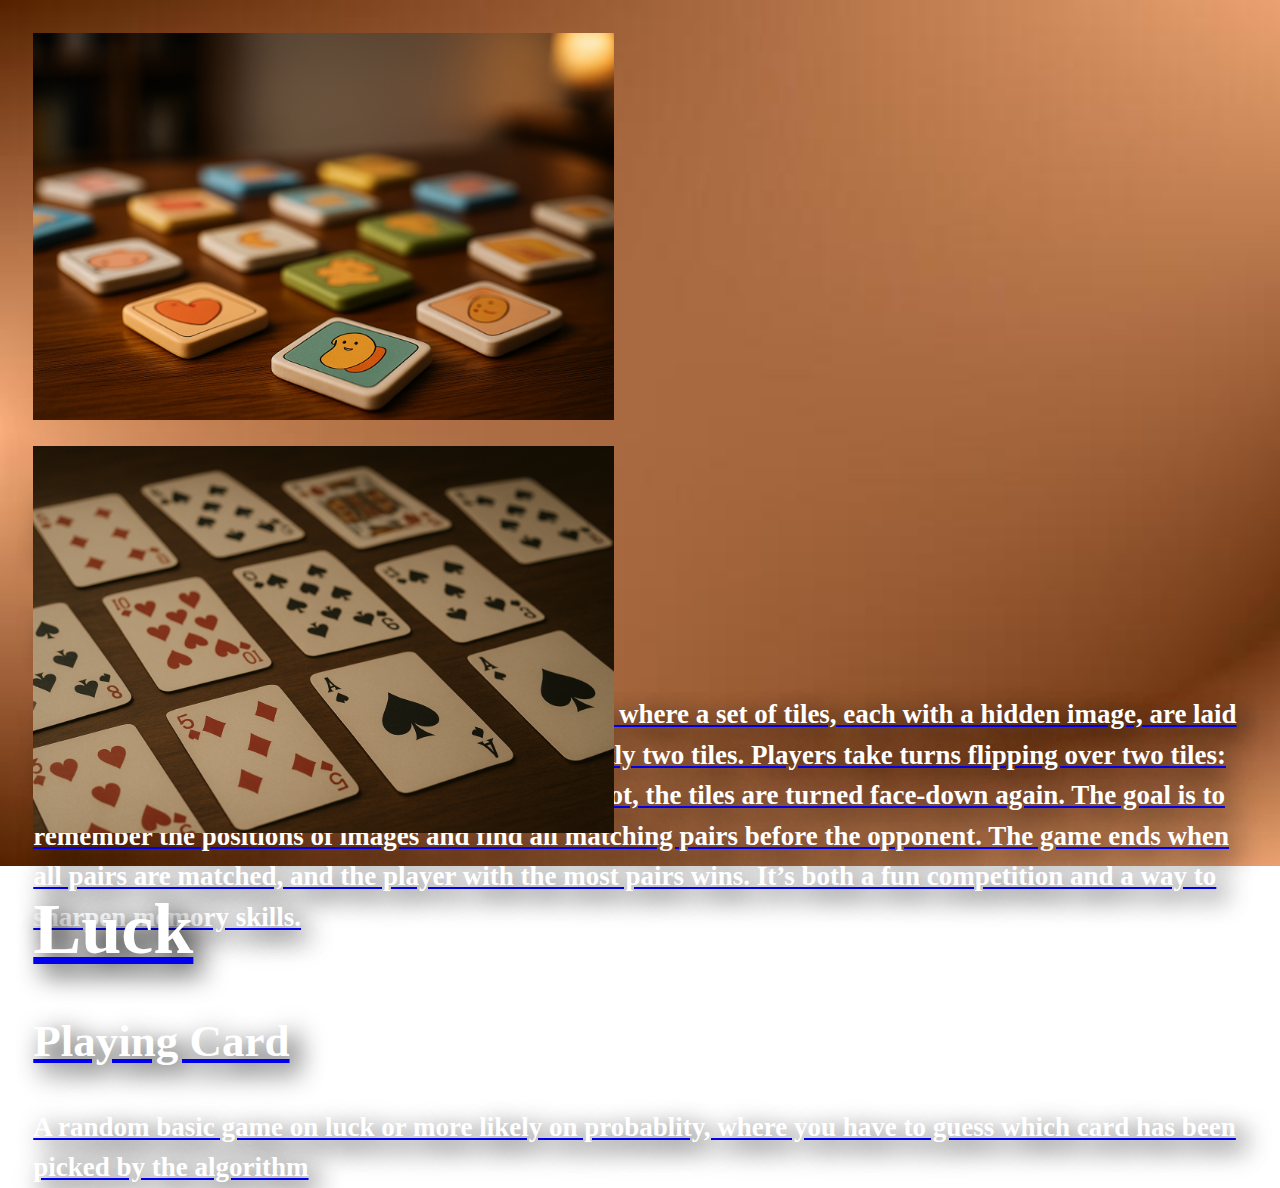
<file: Index.html>
<!doctype html>
<html lang="en">

<head>
    <meta charset="utf-8">
    <meta name="viewport" content="width=device-width, initial-scale=1">
    <title>Bootstrap demo</title>
    <style>

        body{
            background-repeat: no-repeat;
            background-size: cover;
        }

        .fc {
            padding-top: 2%;
            padding-bottom: 2%;
            padding-left: 2%;
            padding-right: 2%;
        }

        .lc {
            padding-bottom: 2%;
            padding-left: 2%;
            padding-right: 2%;
        }

        .a {
            color: white;
            text-shadow: 1vh 1vh 3vh black;
            line-height: 4.5vh;
        }

        .fcard:hover {
            border: none;
            box-shadow: 0vh 0vh 3vh 3vh rgba(0, 0, 0, 0.575);
        }

        .fcard {
            object-fit: fill;
            height: 43vh;
        }
    </style>
    <link href="https://cdn.jsdelivr.net/npm/bootstrap@5.3.7/dist/css/bootstrap.min.css" rel="stylesheet"
        integrity="sha384-LN+7fdVzj6u52u30Kp6M/trliBMCMKTyK833zpbD+pXdCLuTusPj697FH4R/5mcr" crossorigin="anonymous">
</head>

<body background="indexbg.jpg">

    <div class="contain">
        <div class="fc">
            <a href="Memory.html">
                <div class=" fcard card text-bg-dark">
                    <!-- <video src="https://videos.openai.com/vg-assets/assets%2Ftask_01jz3fjs76fhwv9rqp68evm840%2Ftask_01jz3fjs76fhwv9rqp68evm840_genid_954b7423-0a89-4ea3-96c9-367d568b5aaa_25_07_01_17_12_337728%2Fvideos%2F00000_361411363%2Fld.mp4?st=2025-08-18T09%3A11%3A14Z&se=2025-08-24T10%3A11%3A14Z&sks=b&skt=2025-08-18T09%3A11%3A14Z&ske=2025-08-24T10%3A11%3A14Z&sktid=a48cca56-e6da-484e-a814-9c849652bcb3&skoid=8ebb0df1-a278-4e2e-9c20-f2d373479b3a&skv=2019-02-02&sv=2018-11-09&sr=b&sp=r&spr=https%2Chttp&sig=X0JwfFIKyBmgjFIr%2BYXhV1%2FCnWW29ttmzeJq9Kp%2F8TQ%3D&az=oaivgprodscus" autoplay loop class="card-img fcard" >
                    </video> -->
                    <img src="tcard.png" class="card-img fcard" alt="...">
                    <div class="card-img-overlay">
                        <b>
                            <p class="a" style="font-size: 8vh;"> Memory </p>
                            <p class="a" style="font-size: 5vh;"> Tile Flip </p>
                            <p class="card-text a" style="font-size: 3vh;"> The memory tile flip game is a matching
                                challenge where a set of
                                tiles, each with a hidden image, are laid face-down in a grid. Every image appears on
                                exactly two tiles. Players take turns flipping over two tiles: if the images match, the
                                player keeps the pair; if not, the tiles are turned face-down again. The goal is to
                                remember the positions of images and find all matching pairs before the opponent. The
                                game ends when all pairs are matched, and the player with the most pairs wins. It’s both
                                a fun competition and a way to sharpen memory skills. </p>
                        </b>
                    </div>
            </a>
        </div>
    </div>

    <div class="contain">
        <div class="lc">
            <a href="Luck.html">
                <div class=" fcard card text-bg-dark">
                    <img src="pcard.png" class="card-img fcard" alt="...">
                    <div class="card-img-overlay">
                        <b>
                            <p class="a" style="font-size: 8vh;"> Luck </p>
                            <p class="a" style="font-size: 5vh;"> Playing Card </p>
                            <p class="card-text a" style="font-size: 3vh;"> A random basic game on luck or more
                                likely on probablity, where you have to guess which card has been picked by the algorithm </p>
                        </b>
                    </div>
            </a>
        </div>
    </div>

    <script src="https://cdn.jsdelivr.net/npm/bootstrap@5.3.7/dist/js/bootstrap.bundle.min.js"
        integrity="sha384-ndDqU0Gzau9qJ1lfW4pNLlhNTkCfHzAVBReH9diLvGRem5+R9g2FzA8ZGN954O5Q"
        crossorigin="anonymous"></script>
</body>

</html>
</file>
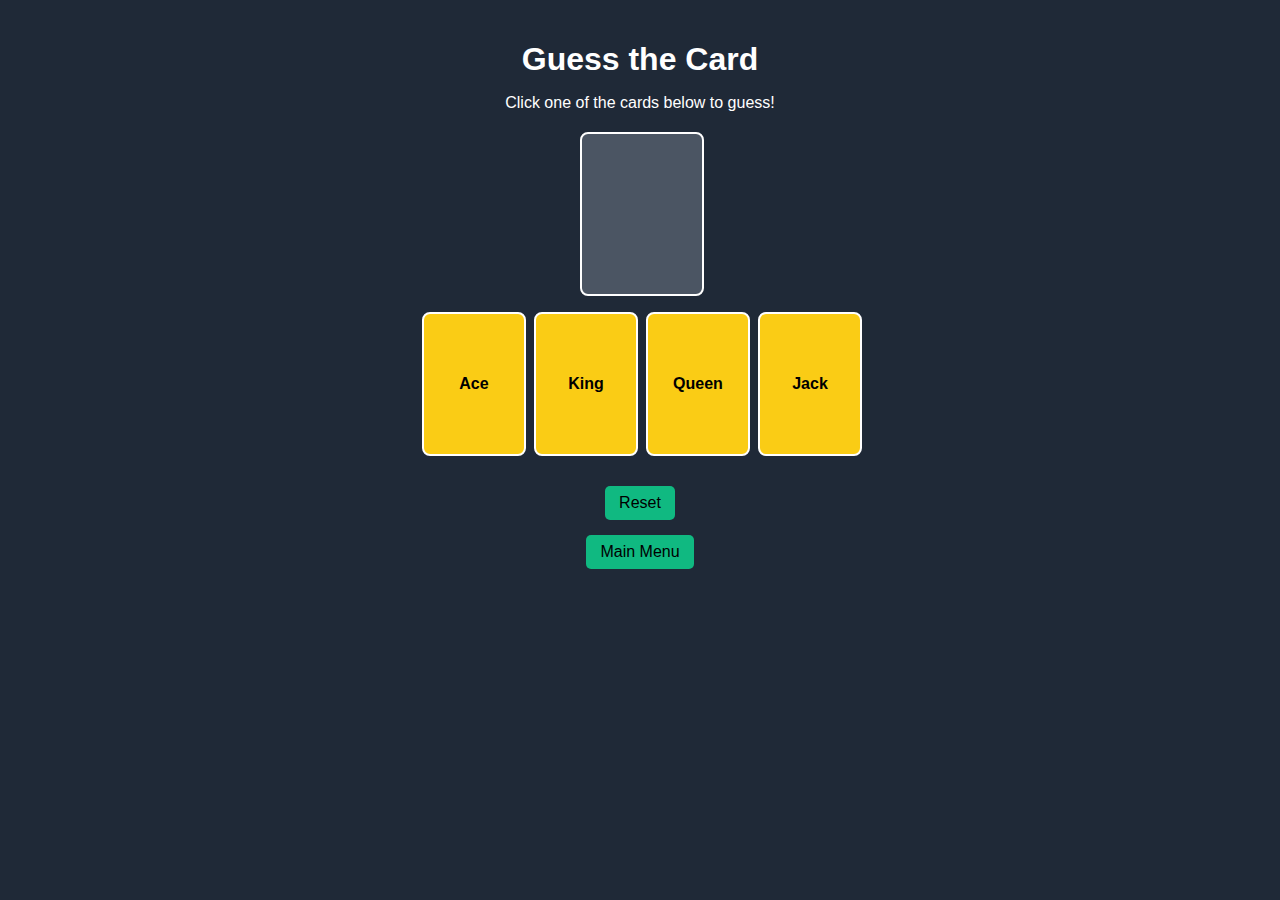
<file: Luck.html>
<!DOCTYPE html>
<html lang="en">
<head>
  <meta charset="UTF-8">
  <meta name="viewport" content="width=device-width, initial-scale=1.0">
  <link href="https://cdn.jsdelivr.net/npm/bootstrap@5.3.8/dist/css/bootstrap.min.css" rel="stylesheet"
    integrity="sha384-sRIl4kxILFvY47J16cr9ZwB07vP4J8+LH7qKQnuqkuIAvNWLzeN8tE5YBujZqJLB" crossorigin="anonymous">
  <title>Guess the Card</title>
  <style>
    body {
      font-family: Arial, sans-serif;
      text-align: center;
      background: #1f2937;
      color: white;
      margin: 0;
      padding: 20px;
    }
    h1 {
      margin-bottom: 10px;
    }
    #top-card {
      width: 120px;
      height: 160px;
      margin: 20px auto;
      perspective: 1000px;
    }
    .card-inner {
      position: relative;
      width: 100%;
      height: 100%;
      transform-style: preserve-3d;
      transition: transform 0.6s;
    }
    .flipped .card-inner {
      transform: rotateY(180deg);
    }
    .card-front, .card-back {
      position: absolute;
      width: 100%;
      height: 100%;
      display: flex;
      align-items: center;
      justify-content: center;
      backface-visibility: hidden;
      font-size: 1.5rem;
      border-radius: 8px;
      border: 2px solid #fff;
    }
    .card-front {
      background: #4b5563;
    }
    .card-back {
      background: gold;
      color: black;
      transform: rotateY(180deg);
      font-weight: bold;
    }

    /* Bottom choices row */
    #choices {
      display: grid;
      grid-template-columns: repeat(4, 100px);
      gap: 12px;
      justify-content: center;
      margin-top: 15px;
    }
    .choice {
      width: 100px;
      height: 140px;
      border-radius: 8px;
      border: 2px solid white;
      background: #facc15;
      display: flex;
      align-items: center;
      justify-content: center;
      font-weight: bold;
      color: black;
      cursor: pointer;
      transition: transform 0.2s;
    }
    .choice:hover {
      transform: scale(1.05);
    }
    #result {
      font-size: 1.2rem;
      margin-top: 15px;
    }
    button {
      margin-top: 15px;
      padding: 8px 14px;
      font-size: 1rem;
      background: #10b981;
      border: none;
      border-radius: 5px;
      cursor: pointer;
    }
    button:hover {
      background: #059669;
    }
  </style>
</head>
<body>
  <h1>Guess the Card</h1>
  <p>Click one of the cards below to guess!</p>

  <!-- Top card -->
  <div id="top-card">
    <div class="card-inner">
      <div class="card-front"></div>
      <div class="card-back" id="top-value">?</div>
    </div>
  </div>

  <!-- Bottom options -->
  <div id="choices">
    <div class="choice" data-value="Ace">Ace</div>
    <div class="choice" data-value="King">King</div>
    <div class="choice" data-value="Queen">Queen</div>
    <div class="choice" data-value="Jack">Jack</div>
  </div>

  <div id="result"></div>
  <button onclick="resetGame()">Reset</button> <br>
  <a href="Index.html"> <button class="btn btn-success"> Main Menu </button> </a>

  <script>
    const cardValues = ["Ace", "King", "Queen", "Jack"];
    const topCard = document.getElementById("top-card");
    const topValue = document.getElementById("top-value");
    const result = document.getElementById("result");
    let pick = "";
    gussed=false;

    function pickRandomCard() {
      pick = cardValues[Math.floor(Math.random() * cardValues.length)];
      gussed=false;
    }

    function resetGame() {
      topCard.classList.remove("flipped");
      topValue.textContent = "?";
      result.textContent = "";
      pickRandomCard();
      gussed=false
    }

    document.querySelectorAll(".choice").forEach(choice => {
      choice.addEventListener("click", () => {
        if (gussed == true) return;
        
        gussed = true;
        topValue.textContent = pick;
        topCard.classList.add("flipped");
        if (choice.dataset.value === pick) {
          result.textContent = `✅ Correct! It was ${pick}.`;
        } else {
          result.textContent = `❌ Wrong! It was ${pick}.`;
        }
      });
    });

    // Start first round
    pickRandomCard();
  </script>
</body>
</html>
</file>
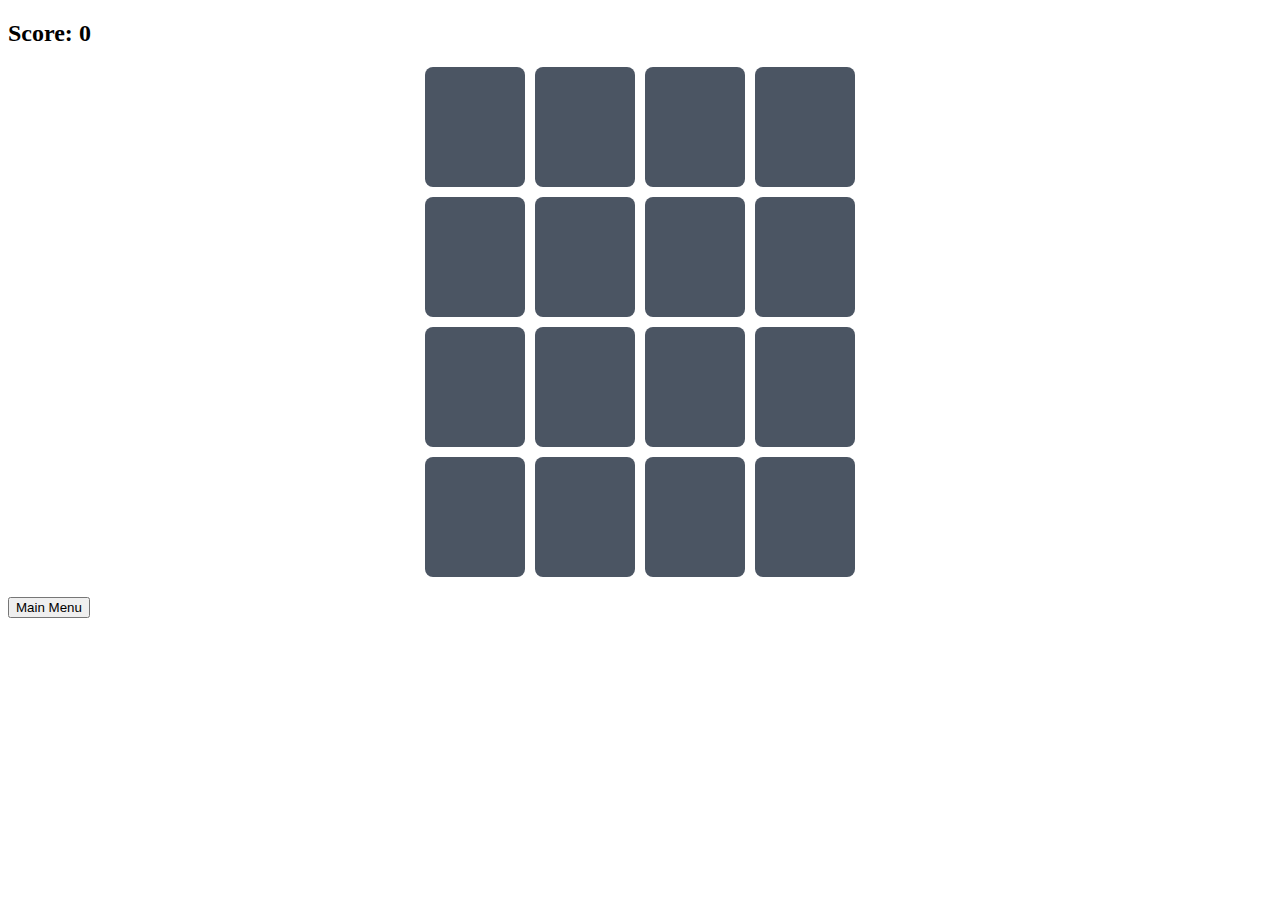
<file: Memory.html>
<!-- first 10 seconds cards are reveled to remeber -->

<!DOCTYPE html>
<html lang="en">

<head>
  <meta charset="UTF-8">
  <meta name="viewport" content="width=device-width, initial-scale=1">
  <title>Memory Game</title>
  <link href="https://cdn.jsdelivr.net/npm/bootstrap@5.3.8/dist/css/bootstrap.min.css" rel="stylesheet"
    integrity="sha384-sRIl4kxILFvY47J16cr9ZwB07vP4J8+LH7qKQnuqkuIAvNWLzeN8tE5YBujZqJLB" crossorigin="anonymous">
  <style>
    #game-board {
      display: grid;
      grid-template-columns: repeat(4, 100px);
      gap: 10px;
      margin: 20px auto;
      width: max-content;
    }

    .card {
      width: 100px;
      height: 120px;
      perspective: 1000px;
      cursor: pointer;
    }

    .card-inner {
      position: relative;
      width: 100%;
      height: 100%;
      transform-style: preserve-3d;
      transition: transform 0.6s;
    }

    .card.flipped .card-inner {
      transform: rotateY(180deg);
    }

    .card-front,
    .card-back {
      position: absolute;
      width: 100%;
      height: 100%;
      backface-visibility: hidden;
      display: flex;
      align-items: center;
      justify-content: center;
      font-size: 2rem;
      border-radius: 8px;
    }

    .card-front {
      background: #4b5563;
      /* hidden side */
    }

    .card-back {
      background: gold;
      /* visible side */
      transform: rotateY(180deg);
    }
  </style>
</head>

<body>
  <h2>Score: <span id="score">0</span></h2>
  <div id="game-board"></div>
  <a href="Index.html" style="align-self: center;"> <button class="btn btn-success"> Main Menu </button> </a>

  <script>
    // Use emoji instead of numbers
    const cardValues = ['🍎', '🍎', '🍌', '🍌', '🍇', '🍇', '🍒', '🍒', '🍍', '🍍', '🥝', '🥝', '🍉', '🍉', '🍑', '🍑'];

    // Shuffle array
    function shuffle(array) {
      for (let i = array.length - 1; i > 0; i--) {
        const j = Math.floor(Math.random() * (i + 1));
        [array[i], array[j]] = [array[j], array[i]];
      }
      return array;
    }

    // Create game board
    const gameBoard = document.getElementById('game-board');
    let shuffledCards = shuffle([...cardValues]);
    shuffledCards.forEach(value => {
      const card = document.createElement('div');
      card.classList.add('card');
      card.innerHTML = `
        <div border="none" class="card-inner">
          <div class="card-front"></div>
          <div class="card-back">${value}</div>
        </div>
      `;
      card.addEventListener('click', () => flipCard(card, value));
      gameBoard.appendChild(card);
    });

    // Flip card logic
    let flippedCards = [];
    let score = 0;
    function flipCard(card, value) {
      if (flippedCards.length < 2 && !card.classList.contains('flipped')) {
        card.classList.add('flipped');
        flippedCards.push({ card, value });
        if (flippedCards.length === 2) {
          checkMatch();
        }
      }
    }

    // End Message


    // Check if cards match
    function checkMatch() {
      const [card1, card2] = flippedCards;
      if (card1.value === card2.value) {
        score = score + 10;
        document.getElementById('score').textContent = score;
        flippedCards = [];
        /*if (score === 80)
        {
          return
          const suui = document.createElement('div');
          suui.classList.add('suui');
          suui.innerHTML =
            `
          <div class="alert alert-success" role="alert">
             <h4 class="alert-heading">Well done!</h4>
            <p> "Congrats, Tile Master! The tiles never saw it coming. 🧱💥" </p>
            <hr>
            <button type="button" class="btn btn-success"> Return to Main Menu </button>
          </div>
          `;
          }*/
        }
      else {
        setTimeout(() => {
          card1.card.classList.remove('flipped');
          card2.card.classList.remove('flipped');
          flippedCards = [];
        }, 1000);
      }
    }

    

  </script>
</body>

</html>
</file>
